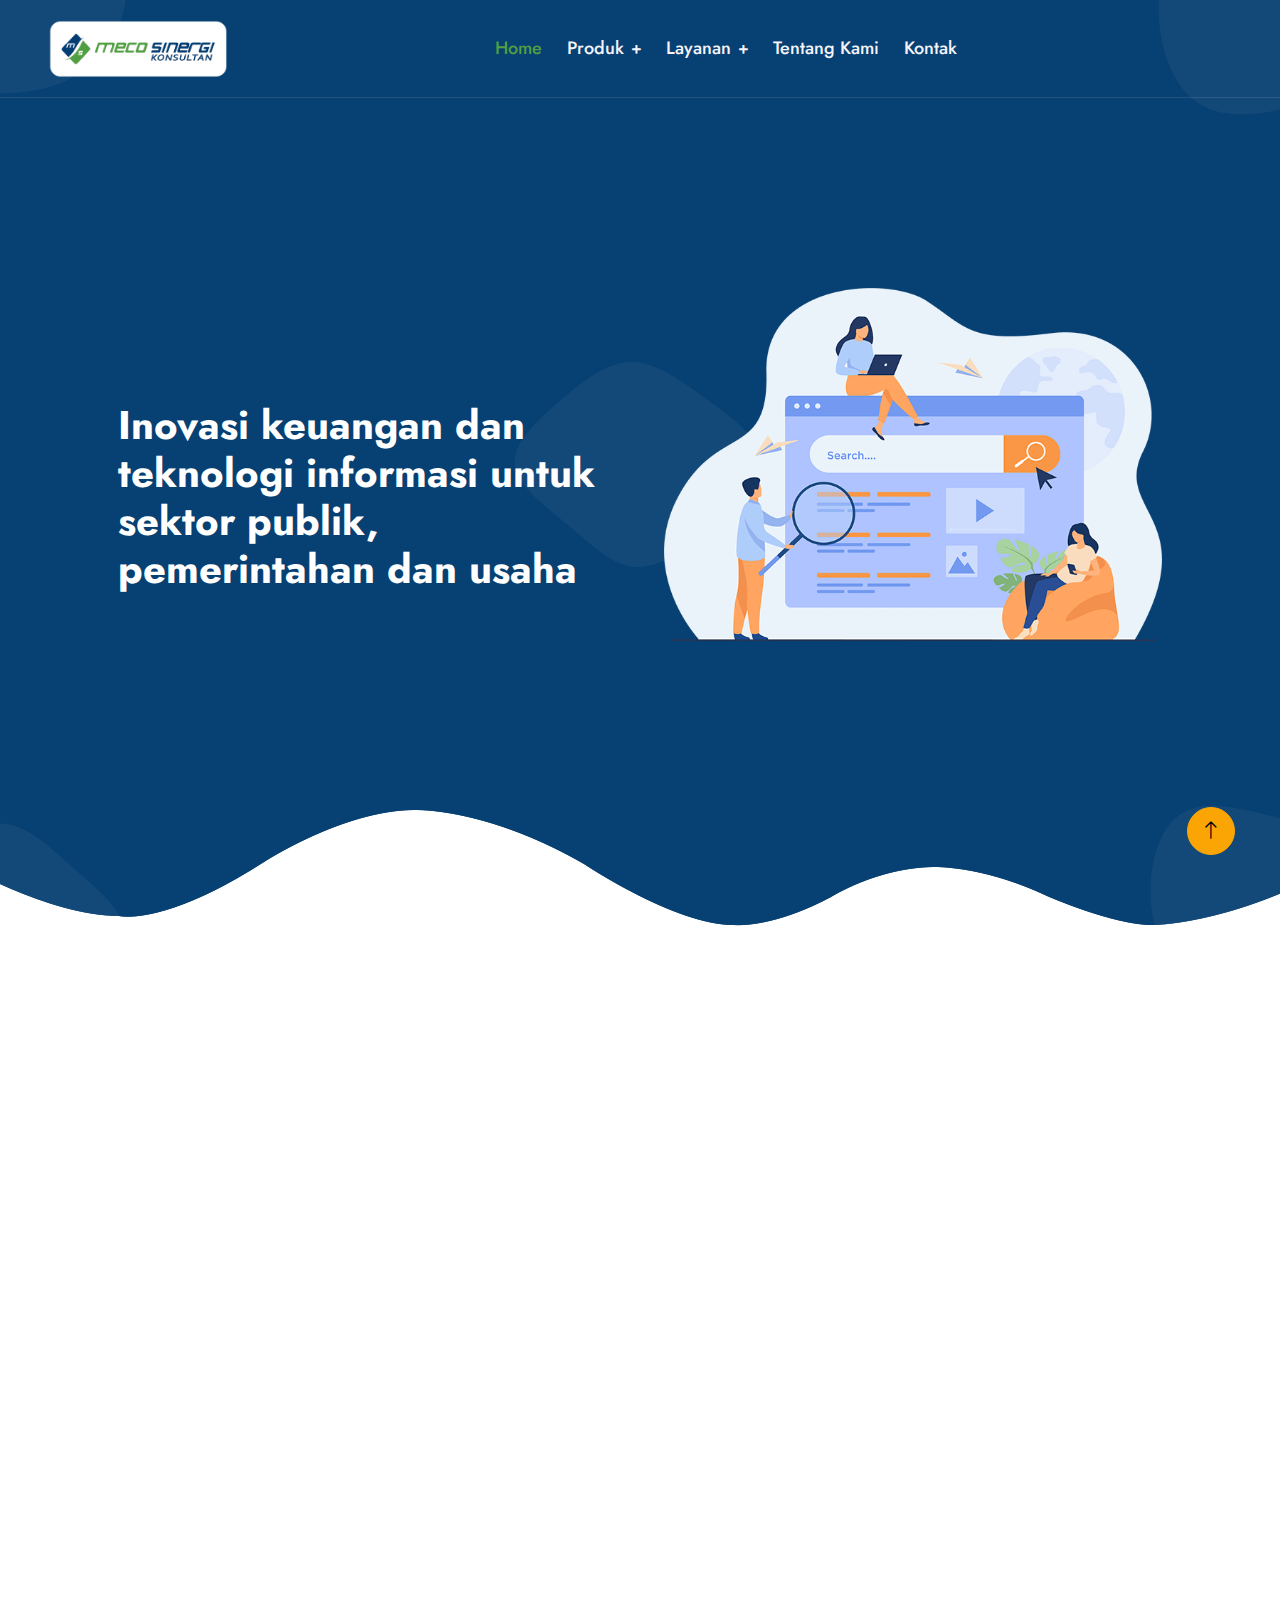
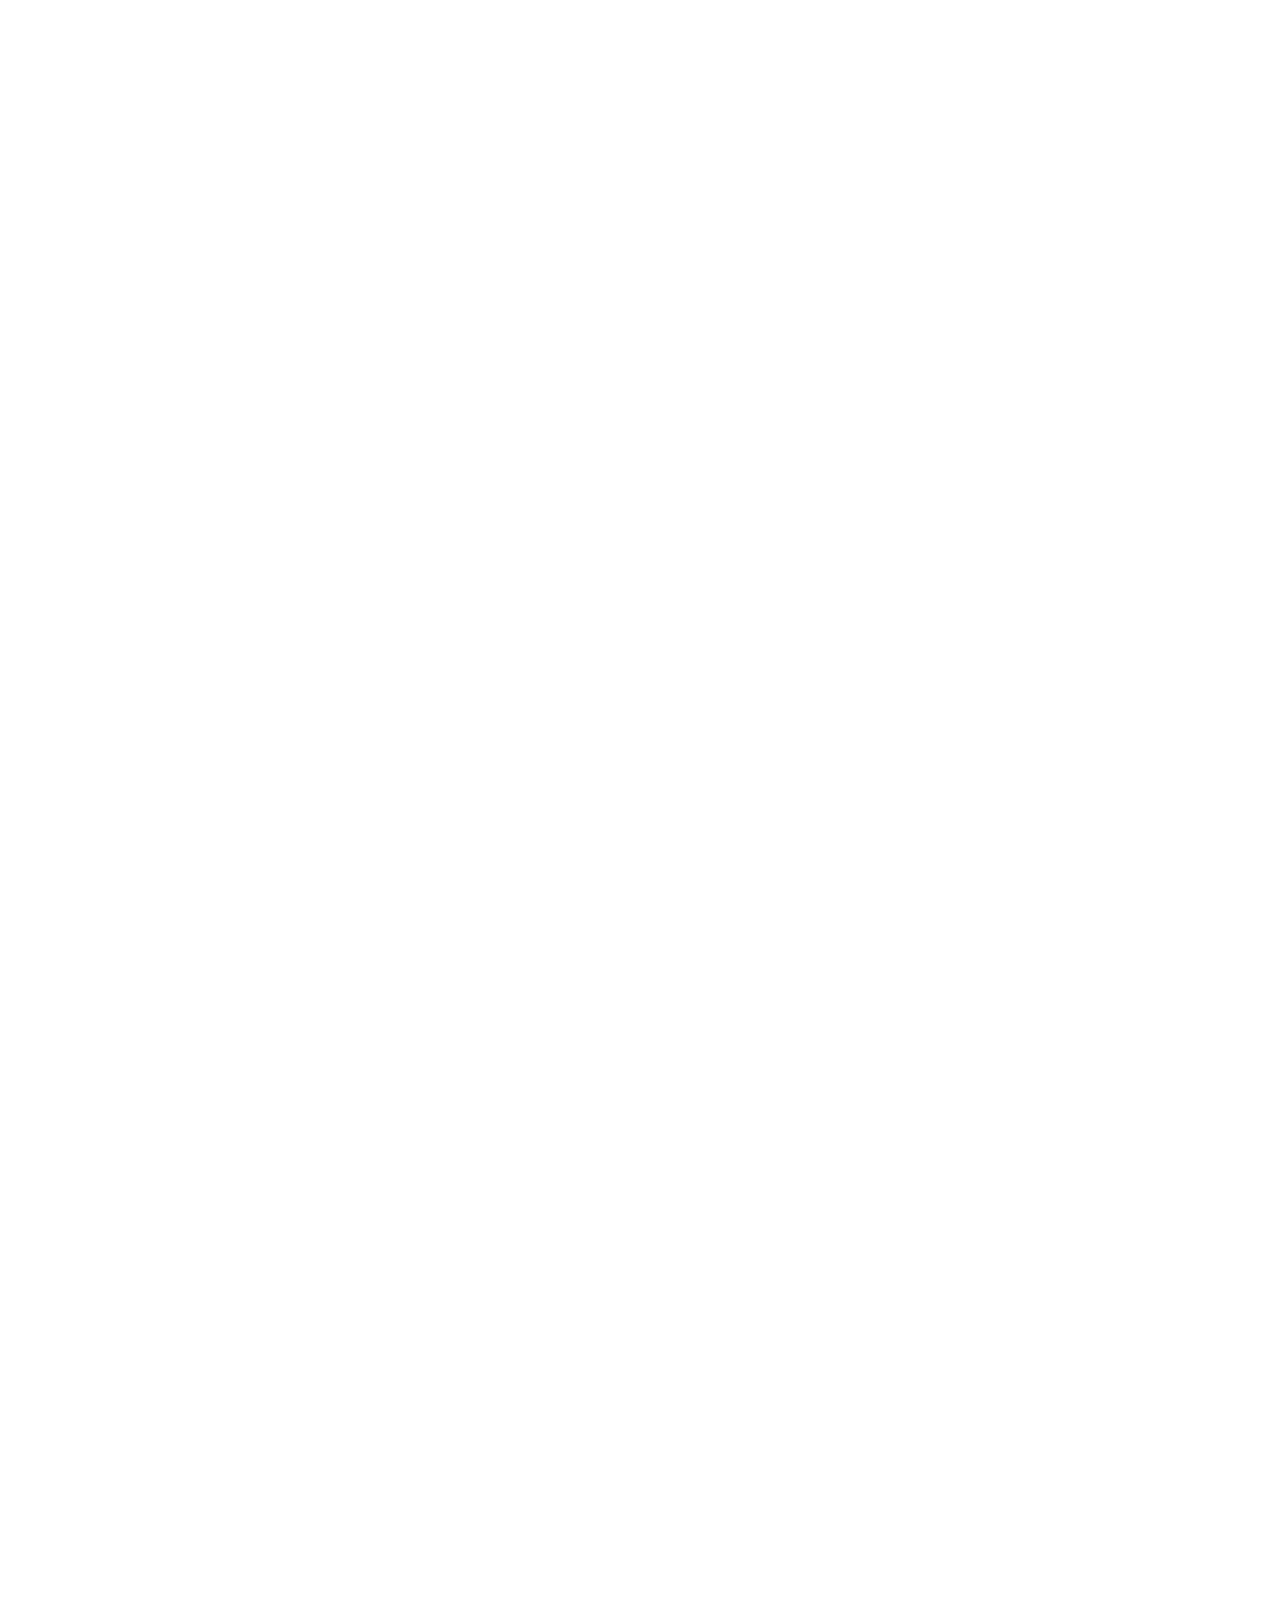
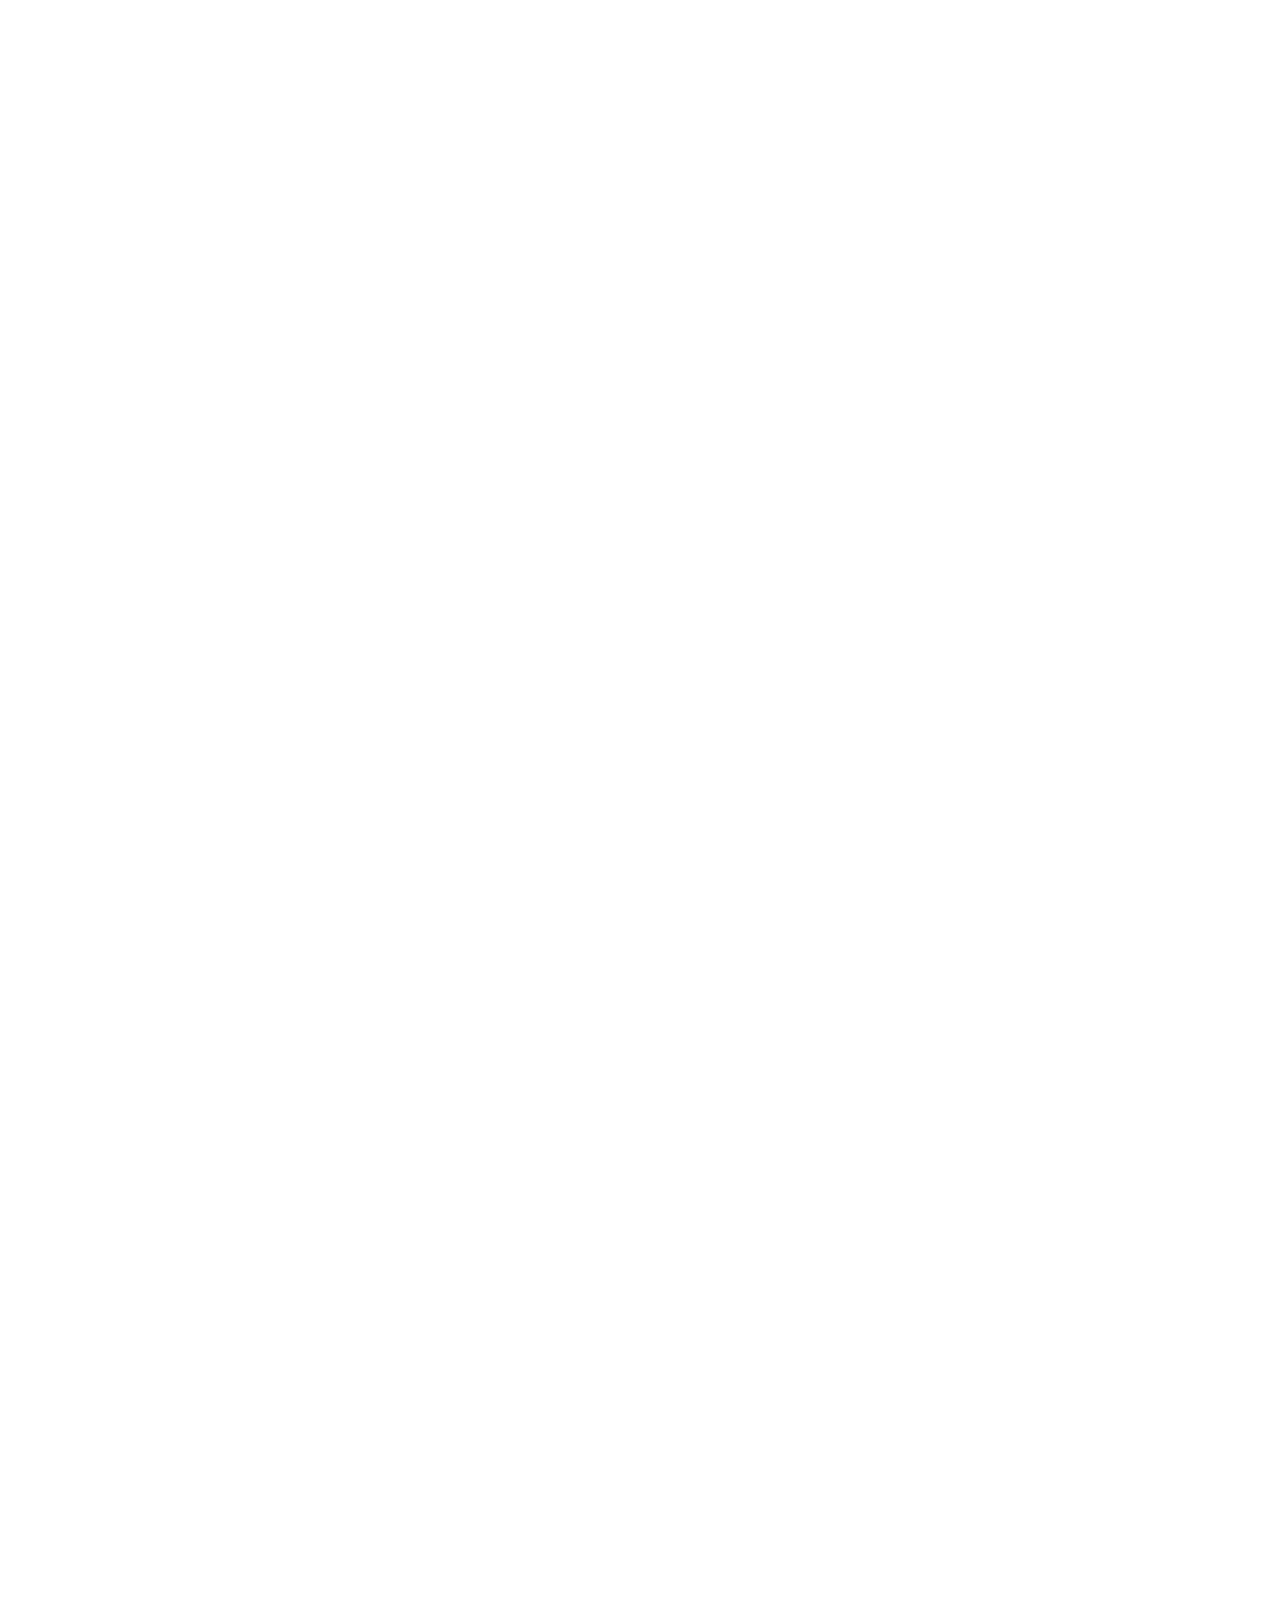
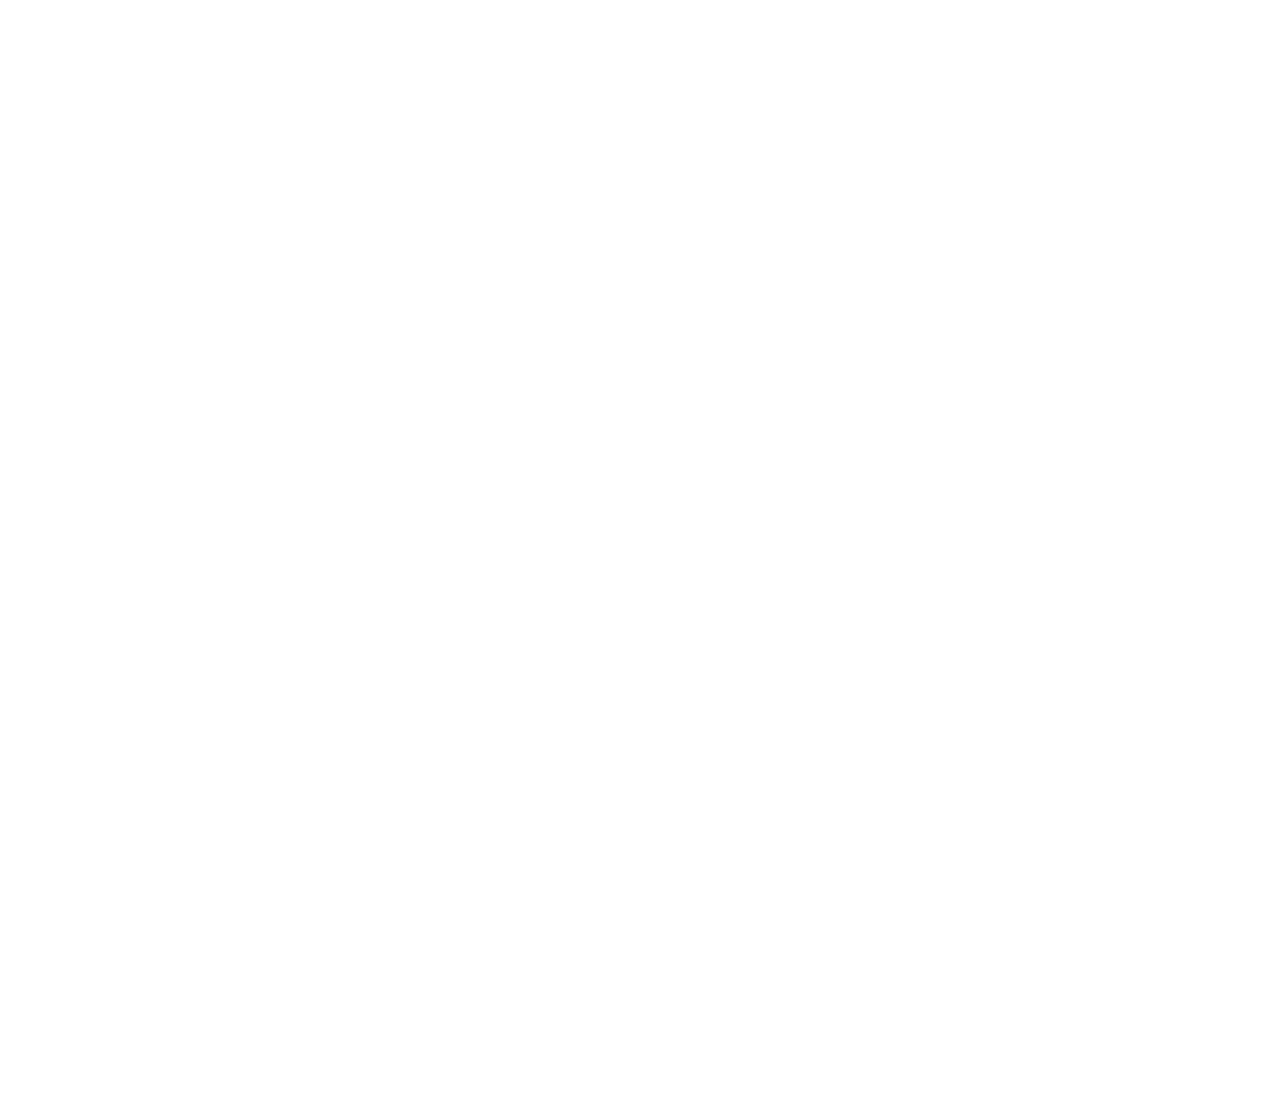
<file: index.html>
<!DOCTYPE html>
<html lang="en">

<head>
    <meta charset="utf-8">
    <title>Meco Sinergi Konsultan</title>
    <meta content="width=device-width, initial-scale=1.0" name="viewport">
    <meta content="" name="keywords">
    <meta content="" name="description">

    <!-- Favicon -->
    <link href="img/favicon.ico" rel="icon">

    <!-- Google Web Fonts -->
    <link rel="preconnect" href="https://fonts.googleapis.com">
    <link rel="preconnect" href="https://fonts.gstatic.com" crossorigin>
    <link href="https://fonts.googleapis.com/css2?family=Heebo:wght@400;500&family=Jost:wght@500;600;700&display=swap" rel="stylesheet"> 

    <!-- Icon Font Stylesheet -->
    <link href="https://cdnjs.cloudflare.com/ajax/libs/font-awesome/5.10.0/css/all.min.css" rel="stylesheet">
    <link href="https://cdn.jsdelivr.net/npm/bootstrap-icons@1.4.1/font/bootstrap-icons.css" rel="stylesheet">

    <!-- Libraries Stylesheet -->
    <link href="lib/animate/animate.min.css" rel="stylesheet">
    <link href="lib/owlcarousel/assets/owl.carousel.min.css" rel="stylesheet">
    <link href="lib/lightbox/css/lightbox.min.css" rel="stylesheet">

    <!-- Customized Bootstrap Stylesheet -->
    <link href="css/bootstrap.min.css" rel="stylesheet">

    <!-- Template Stylesheet -->
    <link href="css/style.css" rel="stylesheet">
</head>

<body>
    <div class="container-xxl bg-white p-0">
        <!-- Spinner Start -->
        <div id="spinner" class="show bg-white position-fixed translate-middle w-100 vh-100 top-50 start-50 d-flex align-items-center justify-content-center">
            <div class="spinner-grow text-primary" style="width: 3rem; height: 3rem;" role="status">
                <span class="sr-only">Loading...</span>
            </div>
        </div>
        <!-- Spinner End -->


        <!-- Navbar & Hero Start -->
        <div class="container-xxl position-relative p-0">
            <nav class="navbar navbar-expand-lg navbar-light px-4 px-lg-5 py-3 py-lg-0">
                <a href="" class="navbar-brand p-0">
                    <img src="img/logo-msk.png" alt="logo">
                </a>
                <button class="navbar-toggler" type="button" data-bs-toggle="collapse" data-bs-target="#navbarCollapse">
                    <span class="fa fa-bars"></span>
                </button>
                <div class="collapse navbar-collapse" id="navbarCollapse">
                    <div class="navbar-nav mx-auto py-0">
                        <a href="index.html" class="nav-item nav-link active">Home</a>
                        <div class="nav-item dropdown">
                            <a href="#" class="nav-link dropdown-toggle" data-bs-toggle="dropdown">Produk</a>
                            <div class="dropdown-menu m-0">
                                <a href="" class="dropdown-item">Sistem Informasi Pendapatan (SIP)</a>
                                <a href="" class="dropdown-item">Sistem Informasi Pengelolaan Keuangan Daerah (SIPKD)</a>
                                <a href="" class="dropdown-item">Sistem Informasi Aset (SIA)</a>
                                <a href="" class="dropdown-item">Sistem Informasi Rumah Sakit (SIRUMKIT)</a>
                                <a href="" class="dropdown-item">Sistem Informasi Arsip (SIARSIP)</a>
                            </div>
                        </div>
                        <div class="nav-item dropdown">
                            <a href="#" class="nav-link dropdown-toggle" data-bs-toggle="dropdown">Layanan</a>
                            <div class="dropdown-menu m-0">
                                <a href="" class="dropdown-item">Konsultasi dan Pendampingan</a>
                                <a href="" class="dropdown-item">Penyusunan Laporan</a>
                                <a href="" class="dropdown-item">Penyusunan Sistem dan Prosedur</a>
                                <a href="" class="dropdown-item">Pengembangan Aplikasi</a>
                                <a href="" class="dropdown-item">Penyusunan Regulasi</a>
                                <a href="" class="dropdown-item">Kajian dan Studi</a>
                                <a href="" class="dropdown-item">Pelatihan dan Workshop</a>
                                <a href="" class="dropdown-item">Product Support</a>
                            </div>
                        </div>
                        <a href="about.html" class="nav-item nav-link">Tentang Kami</a>
                        <a href="contact.html" class="nav-item nav-link">Kontak</a>
                    </div>
                </div>
            </nav>

            <div class="container-xxl bg-primary hero-header">
                <div class="container px-lg-5">
                    <div class="row g-5 align-items-end">
                        <div class="col-lg-6 text-center text-lg-start">
                            <h1 class="text-white mb-5 animated slideInDown">Inovasi keuangan dan teknologi informasi untuk sektor publik, pemerintahan dan usaha</h1>
                        </div>
                        <div class="col-lg-6 text-center text-lg-start">
                            <img class="img-fluid animated zoomIn" src="img/hero.png" alt="">
                        </div>
                    </div>
                </div>
            </div>
        </div>
        <!-- Navbar & Hero End -->

        <!-- About Start -->
        <div class="container-xxl py-5">
            <div class="container py-5 px-lg-5">
                <div class="row g-5 align-items-center">
                    <div class="col-lg-6 wow fadeInUp" data-wow-delay="0.1s">
                        <p class="section-title text-secondary">Tentang Kami<span></span></p>
                        <h1 class="mb-2">Meco Sinergi Konsultan</h1>
                        <p class="mb-4">Meco Sinergi Konsultan hadir untuk meningkatkan kualitas tata kelola keuangan sektor publik, pemerintah daerah dan swasta agar lebih efektif dan efisien.</p>
                        <a href="about.html" class="btn btn-primary py-sm-3 px-sm-5 rounded-pill mt-3">Baca Selengkapnya</a>
                    </div>
                    <div class="col-lg-6">
                        <img class="img-fluid wow zoomIn" data-wow-delay="0.5s" src="img/about.png">
                    </div>
                </div>
            </div>
        </div>
        <!-- About End -->


        <!-- Facts Start -->
        <div class="container-xxl bg-primary fact py-5 wow fadeInUp" data-wow-delay="0.1s">
            <div class="container py-5 px-lg-5">
                <div class="row g-4">
                    <div class="col-md-6 col-lg-3 text-center wow fadeIn" data-wow-delay="0.1s">
                        <i class="fa fa-certificate fa-3x text-secondary mb-3"></i>
                        <h1 class="text-white mb-2" data-toggle="counter-up">12</h1>
                        <p class="text-white mb-0">Pengalaman Tahun</p>
                    </div>
                    <div class="col-md-6 col-lg-3 text-center wow fadeIn" data-wow-delay="0.3s">
                        <i class="fa fa-users-cog fa-3x text-secondary mb-3"></i>
                        <h1 class="text-white mb-2" data-toggle="counter-up">20</h1>
                        <p class="text-white mb-0">Anggota Tim</p>
                    </div>
                    <div class="col-md-6 col-lg-3 text-center wow fadeIn" data-wow-delay="0.5s">
                        <i class="fa fa-users fa-3x text-secondary mb-3"></i>
                        <h1 class="text-white mb-2" data-toggle="counter-up">100</h1>
                        <p class="text-white mb-0">Klien Yang Puas</p>
                    </div>
                    <div class="col-md-6 col-lg-3 text-center wow fadeIn" data-wow-delay="0.7s">
                        <i class="fa fa-check fa-3x text-secondary mb-3"></i>
                        <h1 class="text-white mb-2" data-toggle="counter-up">100</h1>
                        <p class="text-white mb-0">Pekerjaan Yang Sudah Selesai</p>
                    </div>
                </div>
            </div>
        </div>
        <!-- Facts End -->


        <!-- Layanan Start -->
        <div class="container-xxl py-5">
            <div class="container py-5 px-lg-5">
                <div class="wow fadeInUp" data-wow-delay="0.1s">
                    <p class="section-title text-secondary justify-content-center"><span></span>Layanan Kami<span></span></p>
                    <h1 class="text-center mb-5">Solusi Apa Yang Kami Berikan</h1>
                </div>
                <div class="row g-4">
                    <div class="col-lg-4 col-md-6 wow fadeInUp" data-wow-delay="0.1s">
                        <div class="service-item d-flex flex-column text-center rounded">
                            <div class="service-icon flex-shrink-0">
                                <i class="fa fa-handshake fa-2x"></i>
                            </div>
                            <h5 class="mb-3">Konsultasi dan Pendampingan</h5>
                            <p class="m-0">Kegiatan konsultasi dan pendampingan oleh tenaga ahli dan senior konsultan.</p>
                            <a class="btn btn-square" href=""><i class="fa fa-arrow-right"></i></a>
                        </div>
                    </div>
                    <div class="col-lg-4 col-md-6 wow fadeInUp" data-wow-delay="0.3s">
                        <div class="service-item d-flex flex-column text-center rounded">
                            <div class="service-icon flex-shrink-0">
                                <i class="fa fa-file fa-2x"></i>
                            </div>
                            <h5 class="mb-3">Penyusunan Laporan</h5>
                            <p class="m-0">Solusi berupa jasa penyusunan Laporan keuangan dan laporan lain oleh ahlinya.</p>
                            <a class="btn btn-square" href=""><i class="fa fa-arrow-right"></i></a>
                        </div>
                    </div>
                    <div class="col-lg-4 col-md-6 wow fadeInUp" data-wow-delay="0.5s">
                        <div class="service-item d-flex flex-column text-center rounded">
                            <div class="service-icon flex-shrink-0">
                                <i class="fa fa-sitemap fa-2x"></i>
                            </div>
                            <h5 class="mb-3">Penyusunan Sistem dan Prosedur</h6>
                            <p class="m-0">Membantu merumuskan sistem dan prosedur secara manual/komputerisasi.</p>
                            <a class="btn btn-square" href=""><i class="fa fa-arrow-right"></i></a>
                        </div>
                    </div>
                    <div class="col-lg-4 col-md-6 wow fadeInUp" data-wow-delay="0.1s">
                        <div class="service-item d-flex flex-column text-center rounded">
                            <div class="service-icon flex-shrink-0">
                                <i class="fa fa-laptop-code fa-2x"></i>
                            </div>
                            <h5 class="mb-3">Pengembangan Aplikasi</h5>
                            <p class="m-0">Menyediakan Software/Aplikasi yang dikembangkan khusus sesuai kebutuhan.</p>
                            <a class="btn btn-square" href=""><i class="fa fa-arrow-right"></i></a>
                        </div>
                    </div>
                    <div class="col-lg-4 col-md-6 wow fadeInUp" data-wow-delay="0.3s">
                        <div class="service-item d-flex flex-column text-center rounded">
                            <div class="service-icon flex-shrink-0">
                                <i class="fa fa-gavel fa-2x"></i>
                            </div>
                            <h5 class="mb-3">Penyusunan Regulasi</h5>
                            <p class="m-0">Pendampingan dalam proses penyusunan regulasi sampai pengesahan.</p>
                            <a class="btn btn-square" href=""><i class="fa fa-arrow-right"></i></a>
                        </div>
                    </div>
                    <div class="col-lg-4 col-md-6 wow fadeInUp" data-wow-delay="0.5s">
                        <div class="service-item d-flex flex-column text-center rounded">
                            <div class="service-icon flex-shrink-0">
                                <i class="fa fa-book fa-2x"></i>
                            </div>
                            <h5 class="mb-3">Kajian dan Studi</h5>
                            <p class="mb-4">Mendapatkan informasi akurat dari data collection, analisis dan penelitian.</p>
                            <a class="btn btn-square" href=""><i class="fa fa-arrow-right"></i></a>
                        </div>
                    </div>
                    <div class="col-lg-4 col-md-6 wow fadeInUp" data-wow-delay="0.1s">
                        <div class="service-item d-flex flex-column text-center rounded">
                            <div class="service-icon flex-shrink-0">
                                <i class="fa fa-users fa-2x"></i>
                            </div>
                            <h5 class="mb-3">Pelatihan dan Workshop</h5>
                            <p class="mb-0">Pelatihan terkait perencanaan, penganggaran, pelaksanaan dan penatausahaan keuangan dan pelaporan.</p>
                            <a class="btn btn-square" href=""><i class="fa fa-arrow-right"></i></a>
                        </div>
                    </div>
                    <div class="col-lg-4 col-md-6 wow fadeInUp" data-wow-delay="0.3s">
                        <div class="service-item d-flex flex-column text-center rounded">
                            <div class="service-icon flex-shrink-0">
                                <i class="fa fa-database fa-2x"></i>
                            </div>
                            <h5 class="mb-3">Product Support</h5>
                            <p class="mb-4">Pengadaan peralatan pendukung terkait penggunaan teknologi informasi dan komunikasi.</p>
                            <a class="btn btn-square" href=""><i class="fa fa-arrow-right"></i></a>
                        </div>
                    </div>
                </div>
            </div>
        </div>
        <!-- Layanan End -->

        <!-- Video Start -->
        <div class="container-xxl bg-primary newsletter py-5 wow fadeInUp" data-wow-delay="0.1s">
            <div class="container py-5 px-lg-5">
                <div class="row justify-content-center">
                    <div class="col-lg-7 text-center">
                        <p class="section-title text-white justify-content-center"><span></span>Video<span></span></p>
                        <h1 class="text-center text-secondary mb-4">Coming Soon</h1>
                    </div>
                </div>
            </div>
        </div>
        <!-- Video End -->


        <!-- Kesaksian Start -->
        <div class="container-xxl py-5 wow fadeInUp" data-wow-delay="0.1s">
            <div class="container py-5 px-lg-5">
                <p class="section-title text-secondary justify-content-center"><span></span>Kesaksian<span></span></p>
                <h1 class="text-center mb-5">Apa Kata Klien Kami!</h1>
                <h2 class="text-center text-secondary mb-5">Coming Soon</h1>
                <!-- <div class="owl-carousel testimonial-carousel">
                    <div class="testimonial-item bg-light rounded my-4">
                        <p class="fs-5"><i class="fa fa-quote-left fa-4x text-primary mt-n4 me-3"></i>Diam dolor diam ipsum sit. Aliqu diam amet diam et eos. Clita erat ipsum et lorem et sit sed stet lorem sit clita duo justo.</p>
                        <div class="d-flex align-items-center">
                            <img class="img-fluid flex-shrink-0 rounded-circle" src="img/testimonial-1.jpg" style="width: 65px; height: 65px;">
                            <div class="ps-4">
                                <h5 class="mb-1">Nama Klien</h5>
                                <span>Profession</span>
                            </div>
                        </div>
                    </div>
                    <div class="testimonial-item bg-light rounded my-4">
                        <p class="fs-5"><i class="fa fa-quote-left fa-4x text-primary mt-n4 me-3"></i>Diam dolor diam ipsum sit. Aliqu diam amet diam et eos. Clita erat ipsum et lorem et sit sed stet lorem sit clita duo justo.</p>
                        <div class="d-flex align-items-center">
                            <img class="img-fluid flex-shrink-0 rounded-circle" src="img/testimonial-2.jpg" style="width: 65px; height: 65px;">
                            <div class="ps-4">
                                <h5 class="mb-1">Nama Klien</h5>
                                <span>Profession</span>
                            </div>
                        </div>
                    </div>
                    <div class="testimonial-item bg-light rounded my-4">
                        <p class="fs-5"><i class="fa fa-quote-left fa-4x text-primary mt-n4 me-3"></i>Diam dolor diam ipsum sit. Aliqu diam amet diam et eos. Clita erat ipsum et lorem et sit sed stet lorem sit clita duo justo.</p>
                        <div class="d-flex align-items-center">
                            <img class="img-fluid flex-shrink-0 rounded-circle" src="img/testimonial-3.jpg" style="width: 65px; height: 65px;">
                            <div class="ps-4">
                                <h5 class="mb-1">Nama Klien</h5>
                                <span>Profession</span>
                            </div>
                        </div>
                    </div>
                </div> -->
            </div>
        </div>
        <!-- Kesaksian End -->

        <!-- Tim Start -->
        <div class="container-xxl py-5">
            <div class="container py-5 px-lg-5">
                <div class="wow fadeInUp" data-wow-delay="0.1s">
                    <p class="section-title text-secondary justify-content-center"><span></span>Tim Kami<span></span></p>
                    <h1 class="text-center mb-5">Anggota Tim Kami</h1>
                </div>
                <div class="row g-4">
                    <div class="col-lg-4 col-md-6 wow fadeInUp" data-wow-delay="0.1s">
                        <div class="team-item bg-light rounded">
                            <div class="text-center border-bottom p-4">
                                <img class="img-fluid rounded-circle mb-4" src="img/Pak Esmid.JPEG" alt="">
                                <h5>Febriadi Esmid</h5>
                                <span>CEO & Founder</span>
                            </div>
                            <div class="d-flex justify-content-center p-4">
                                <a class="btn btn-square mx-1" href="https://www.facebook.com/febriadi.esmid/" target="_blank"><i class="fab fa-facebook-f"></i></a>
                                <a class="btn btn-square mx-1" href="https://www.instagram.com/febriadi.esmid/" target="_blank"><i class="fab fa-instagram"></i></a>
                                <a class="btn btn-square mx-1" href="https://www.linkedin.com/in/febriadi-esmid-4113502b6/" target="_blank"><i class="fab fa-linkedin-in"></i></a>
                            </div>
                        </div>
                    </div>
                    <div class="col-lg-4 col-md-6 wow fadeInUp" data-wow-delay="0.3s">
                        <div class="team-item bg-light rounded">
                            <div class="text-center border-bottom p-4">
                                <img class="img-fluid rounded-circle mb-4" src="img/Bang Irman.JPEG" alt="">
                                <h5>Irman Arun</h5>
                                <span>Accounting Supervisor</span>
                            </div>
                            <div class="d-flex justify-content-center p-4">
                                <a class="btn btn-square mx-1" href="https://www.facebook.com/irman.arun/" target="_blank"><i class="fab fa-facebook-f"></i></a>
                                <a class="btn btn-square mx-1" href=""><i class="fab fa-instagram"></i></a>
                                <a class="btn btn-square mx-1" href="https://www.linkedin.com/in/irman-arun-0966932b5/" target="_blank"><i class="fab fa-linkedin-in"></i></a>
                            </div>
                        </div>
                    </div>
                    <div class="col-lg-4 col-md-6 wow fadeInUp" data-wow-delay="0.5s">
                        <div class="team-item bg-light rounded">
                            <div class="text-center border-bottom p-4">
                                <img class="img-fluid rounded-circle mb-4" src="img/Mas Anton.JPEG" alt="">
                                <h5>Muhammad Antonius</h5>
                                <span>Information Techonlogy Supervisor</span>
                            </div>
                            <div class="d-flex justify-content-center p-4">
                                <a class="btn btn-square mx-1" href=""><i class="fab fa-facebook-f"></i></a>
                                <a class="btn btn-square mx-1" href=""><i class="fab fa-instagram"></i></a>
                                <a class="btn btn-square mx-1" href="https://www.linkedin.com/in/muhammad-antonius-9618a52b5/" target="_blank"><i class="fab fa-linkedin-in"></i></a>
                            </div>
                        </div>
                    </div>
                </div>
            </div>
        </div>
        <!-- Tim End -->
        

        <!-- Footer Start -->
        <div class="container-fluid bg-primary text-light footer wow fadeIn" data-wow-delay="0.1s">
            <div class="container py-5 px-lg-5">
                <div class="row g-5">
                    <div class="col-md-6 col-lg-6">
                        <p class="section-title text-white h5 mb-4">Alamat<span></span></p>
                        <p><i class="fa fa-map-marker-alt me-3"></i>Griya Cilegon Blok K1 No. 7 Serang, Banten</p>
                        <p><i class="fa fa-phone-alt me-3"></i>0811482114</p>
                        <p><i class="fa fa-envelope me-3"></i>info@mecosinergikonsultan.com</p>
                        <div class="d-flex pt-2">
                            <a class="btn btn-outline-light btn-social" href="https://www.facebook.com/mecosinergikonsultan" target="_blank"><i class="fab fa-facebook-f"></i></a>
                            <a class="btn btn-outline-light btn-social" href="https://www.instagram.com/mecosinergikonsultan" target="_blank"><i class="fab fa-instagram"></i></a>
                            <a class="btn btn-outline-light btn-social" href="https://www.linkedin.com/company/mecosinergikonsultan" target="_blank"><i class="fab fa-linkedin-in"></i></a>
                            <a class="btn btn-outline-light btn-social" href="https://www.youtube.com/@mecosinergikonsultan" target="_blank"><i class="fab fa-youtube"></i></a>
                        </div>
                    </div>
                    <div class="col-md-6 col-lg-4">
                        <p class="section-title text-white h5 mb-4">Galeri<span></span></p>
                        <div class="row g-2">
                            <div class="col-4">
                                <img class="img-fluid" src="img/portfolio-1.jpg" alt="Image">
                            </div>
                            <div class="col-4">
                                <img class="img-fluid" src="img/portfolio-2.jpg" alt="Image">
                            </div>
                            <div class="col-4">
                                <img class="img-fluid" src="img/portfolio-3.jpg" alt="Image">
                            </div>
                            <div class="col-4">
                                <img class="img-fluid" src="img/portfolio-4.jpg" alt="Image">
                            </div>
                            <div class="col-4">
                                <img class="img-fluid" src="img/portfolio-5.jpg" alt="Image">
                            </div>
                            <div class="col-4">
                                <img class="img-fluid" src="img/portfolio-6.jpg" alt="Image">
                            </div>
                        </div>
                    </div>
                </div>
            </div>
            <div class="container px-lg-5">
                <div class="copyright">
                    <div class="row">
                        <div class="col-md-6 text-center text-md-start mb-3 mb-md-0">
                            Copyright &copy; Meco Sinergi Konsultan 2024
                        </div>
                    </div>
                </div>
            </div>
        </div>
        <!-- Footer End -->

        
        <!-- Back to Top -->
        <a href="#" class="btn btn-lg btn-secondary btn-lg-square back-to-top"><i class="bi bi-arrow-up"></i></a>
    </div>

    <!-- JavaScript Libraries -->
    <script src="https://code.jquery.com/jquery-3.4.1.min.js"></script>
    <script src="https://cdn.jsdelivr.net/npm/bootstrap@5.0.0/dist/js/bootstrap.bundle.min.js"></script>
    <script src="lib/wow/wow.min.js"></script>
    <script src="lib/easing/easing.min.js"></script>
    <script src="lib/waypoints/waypoints.min.js"></script>
    <script src="lib/counterup/counterup.min.js"></script>
    <script src="lib/owlcarousel/owl.carousel.min.js"></script>
    <script src="lib/isotope/isotope.pkgd.min.js"></script>
    <script src="lib/lightbox/js/lightbox.min.js"></script>

    <!-- Template Javascript -->
    <script src="js/main.js"></script>
</body>

</html>
</file>
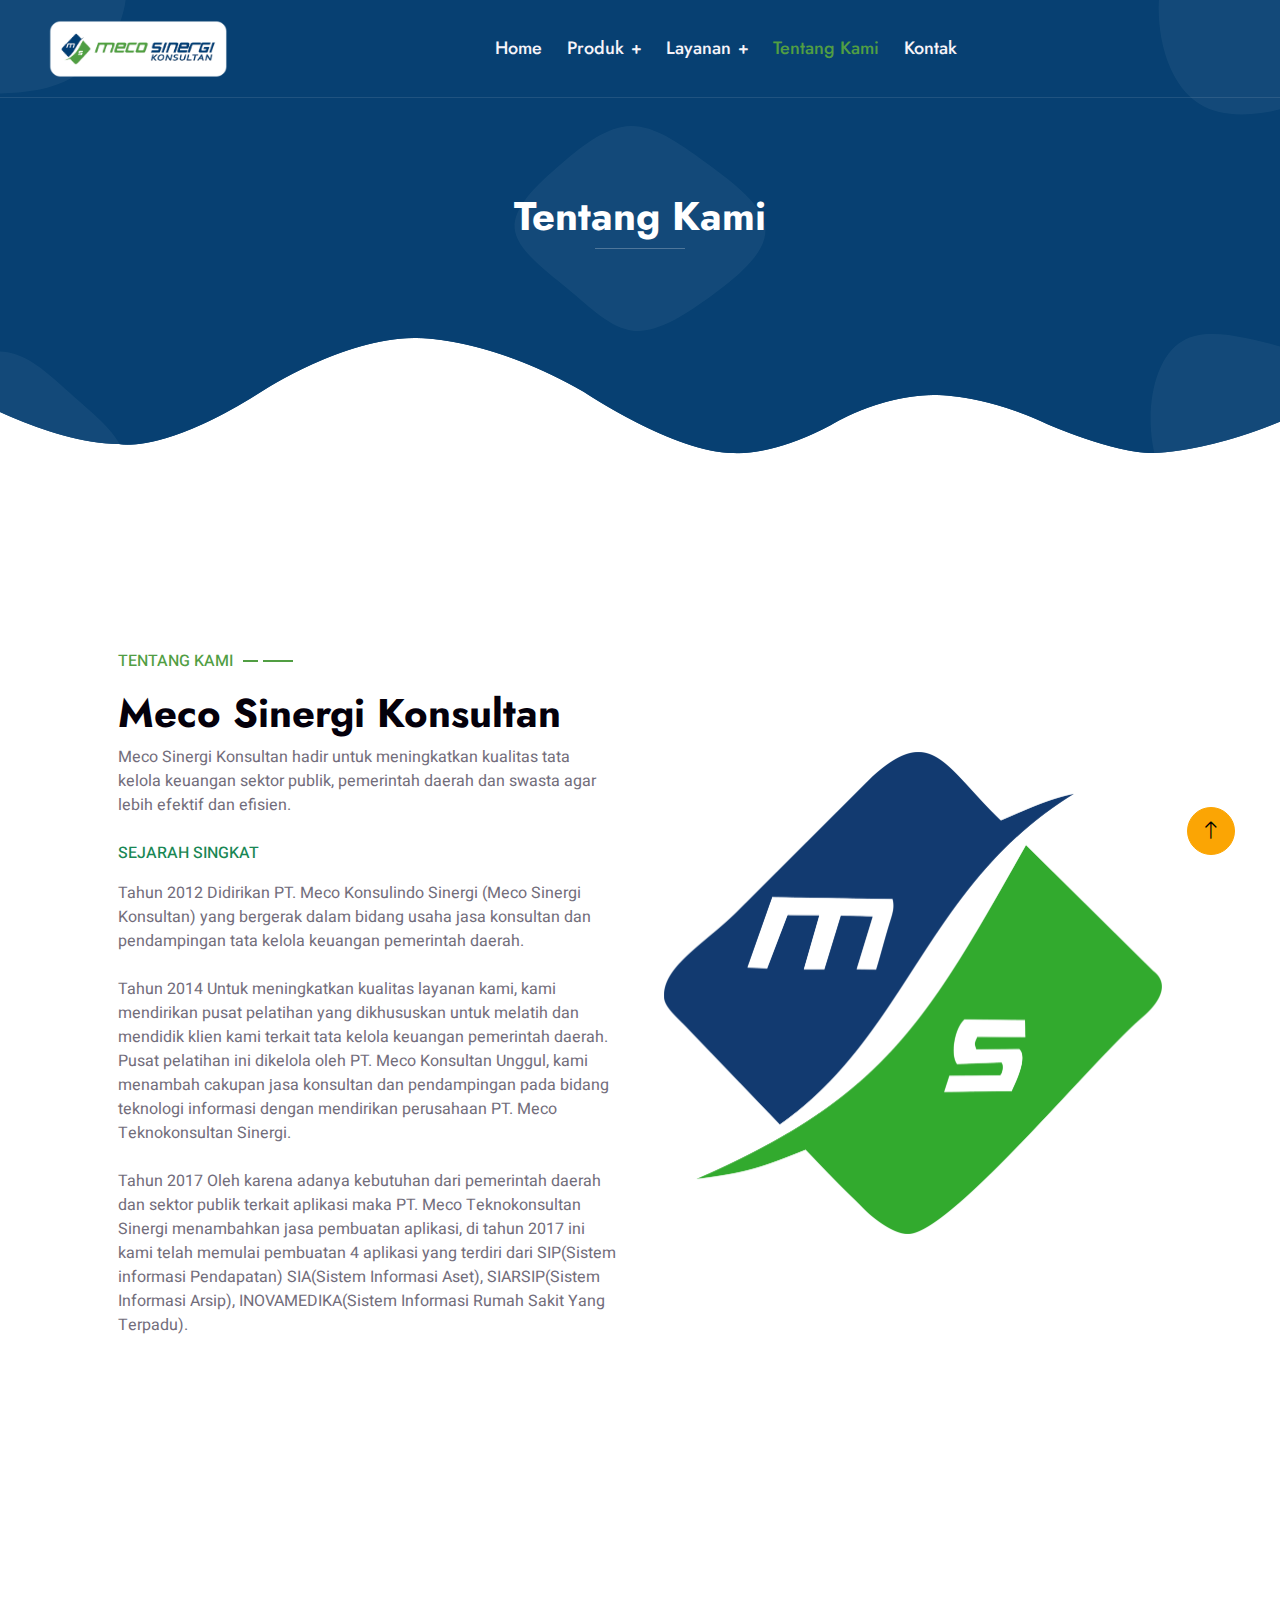
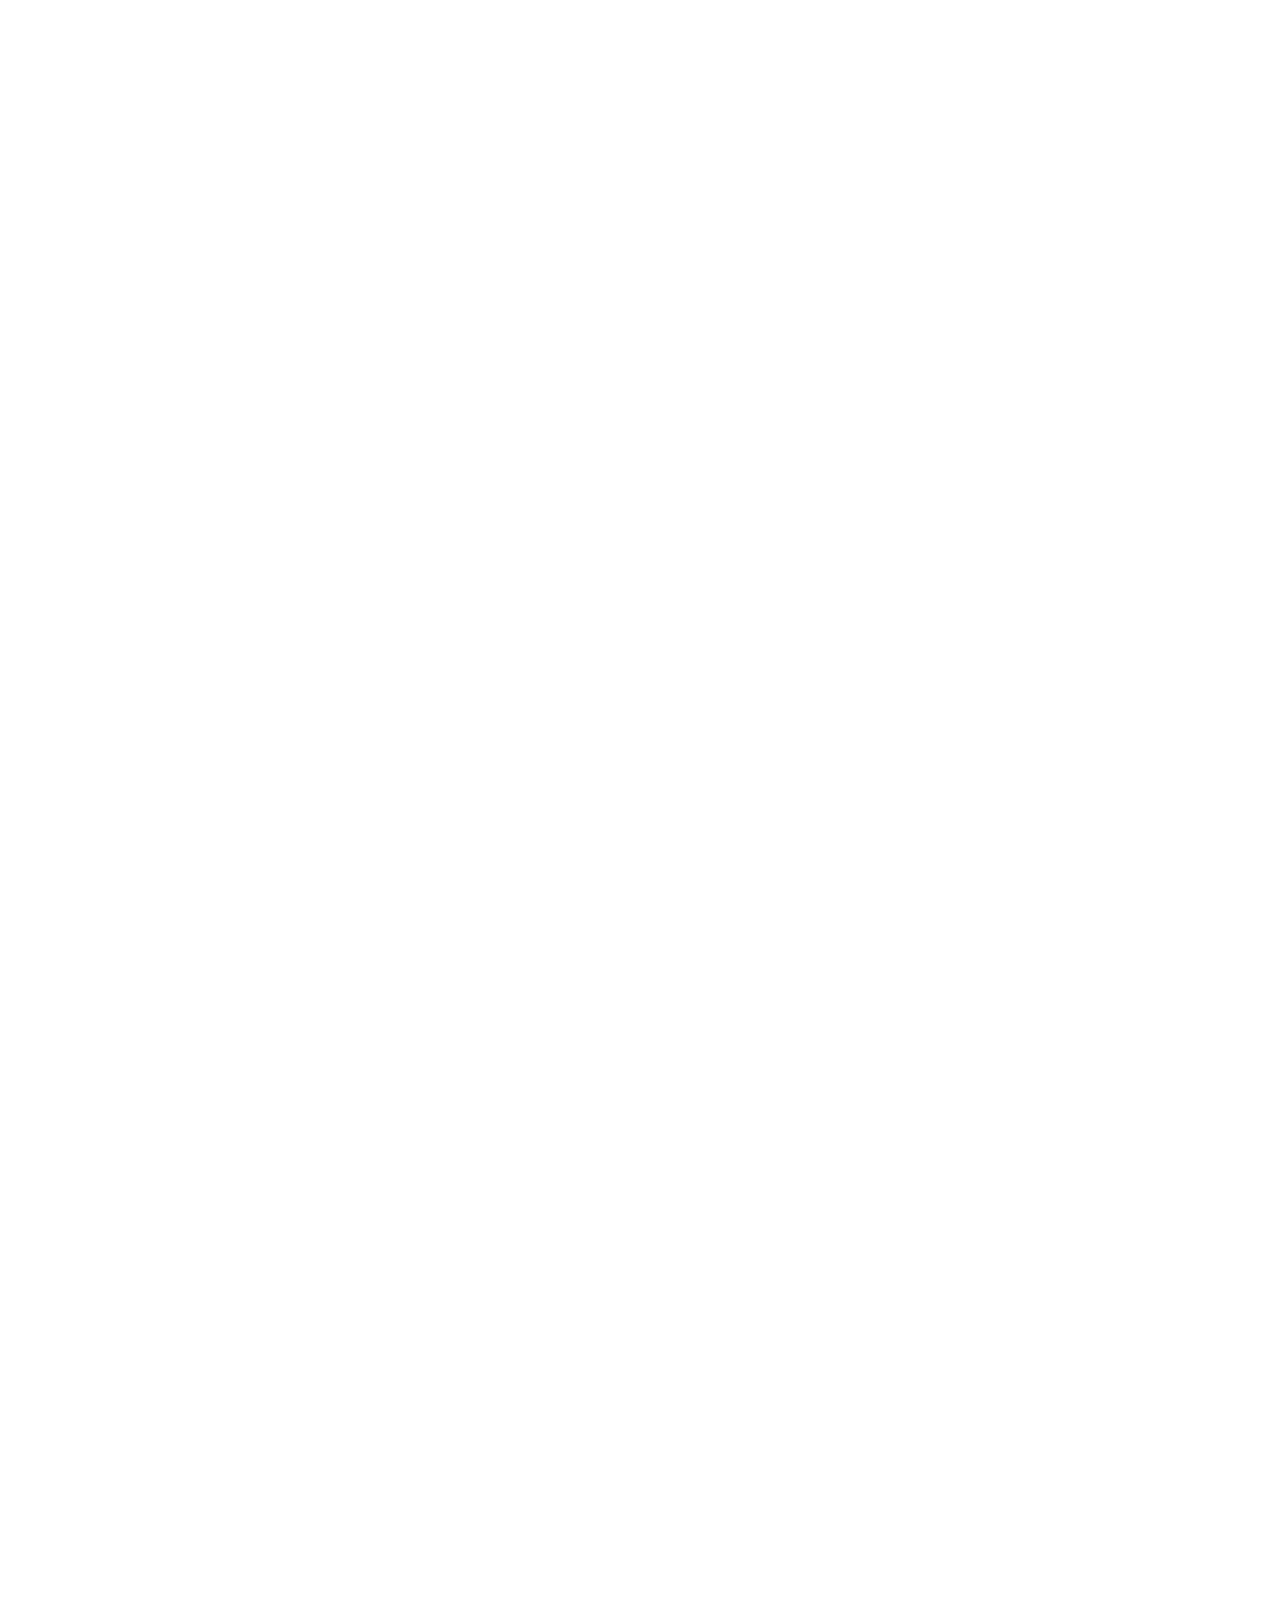
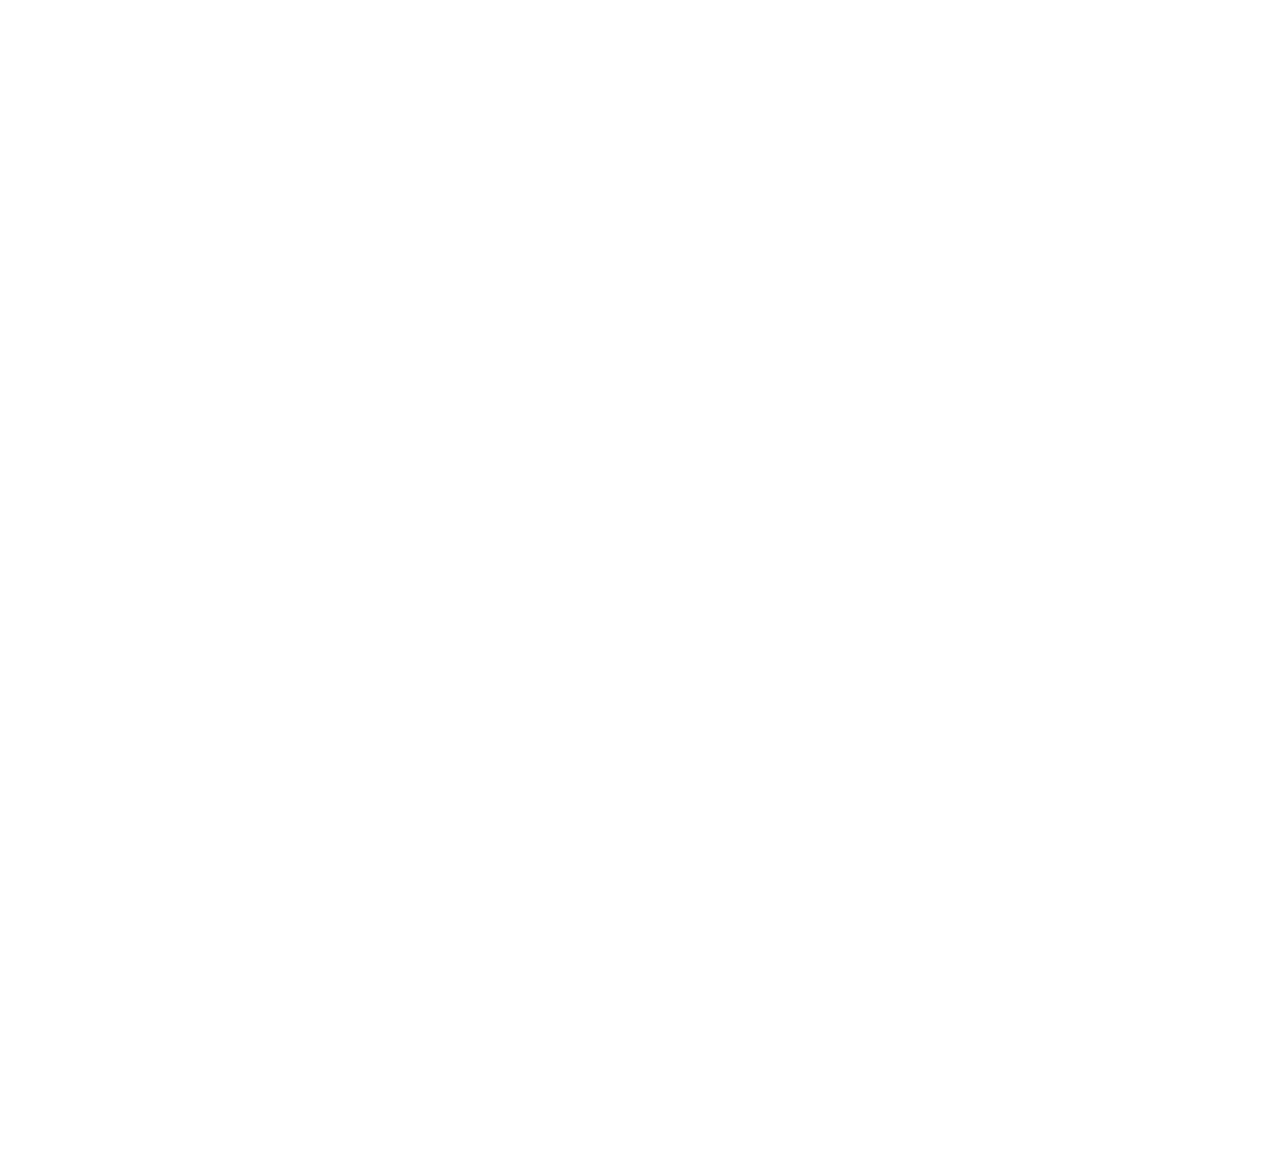
<file: about.html>
<!DOCTYPE html>
<html lang="en">

<head>
    <meta charset="utf-8">
    <title>Meco Sinergi Konsultan</title>
    <meta content="width=device-width, initial-scale=1.0" name="viewport">
    <meta content="" name="keywords">
    <meta content="" name="description">

    <!-- Favicon -->
    <link href="img/favicon.ico" rel="icon">

    <!-- Google Web Fonts -->
    <link rel="preconnect" href="https://fonts.googleapis.com">
    <link rel="preconnect" href="https://fonts.gstatic.com" crossorigin>
    <link href="https://fonts.googleapis.com/css2?family=Heebo:wght@400;500&family=Jost:wght@500;600;700&display=swap" rel="stylesheet"> 

    <!-- Icon Font Stylesheet -->
    <link href="https://cdnjs.cloudflare.com/ajax/libs/font-awesome/5.10.0/css/all.min.css" rel="stylesheet">
    <link href="https://cdn.jsdelivr.net/npm/bootstrap-icons@1.4.1/font/bootstrap-icons.css" rel="stylesheet">

    <!-- Libraries Stylesheet -->
    <link href="lib/animate/animate.min.css" rel="stylesheet">
    <link href="lib/owlcarousel/assets/owl.carousel.min.css" rel="stylesheet">
    <link href="lib/lightbox/css/lightbox.min.css" rel="stylesheet">

    <!-- Customized Bootstrap Stylesheet -->
    <link href="css/bootstrap.min.css" rel="stylesheet">

    <!-- Template Stylesheet -->
    <link href="css/style.css" rel="stylesheet">
</head>

<body>
    <div class="container-xxl bg-white p-0">
        <!-- Spinner Start -->
        <div id="spinner" class="show bg-white position-fixed translate-middle w-100 vh-100 top-50 start-50 d-flex align-items-center justify-content-center">
            <div class="spinner-grow text-primary" style="width: 3rem; height: 3rem;" role="status">
                <span class="sr-only">Loading...</span>
            </div>
        </div>
        <!-- Spinner End -->


        <!-- Navbar & Hero Start -->
        <div class="container-xxl position-relative p-0">
            <nav class="navbar navbar-expand-lg navbar-light px-4 px-lg-5 py-3 py-lg-0">
                <a href="" class="navbar-brand p-0">
                    <img src="img/logo-msk.png" alt="logo">
                </a>
                <button class="navbar-toggler" type="button" data-bs-toggle="collapse" data-bs-target="#navbarCollapse">
                    <span class="fa fa-bars"></span>
                </button>
                <div class="collapse navbar-collapse" id="navbarCollapse">
                    <div class="navbar-nav mx-auto py-0">
                        <a href="index.html" class="nav-item nav-link">Home</a>
                        <div class="nav-item dropdown">
                            <a href="#" class="nav-link dropdown-toggle" data-bs-toggle="dropdown">Produk</a>
                            <div class="dropdown-menu m-0">
                                <a href="" class="dropdown-item">Sistem Informasi Pendapatan (SIP)</a>
                                <a href="" class="dropdown-item">Sistem Informasi Pengelolaan Keuangan Daerah (SIPKD)</a>
                                <a href="" class="dropdown-item">Sistem Informasi Aset (SIA)</a>
                                <a href="" class="dropdown-item">Sistem Informasi Rumah Sakit (SIRUMKIT)</a>
                                <a href="" class="dropdown-item">Sistem Informasi Arsip (SIARSIP)</a>
                            </div>
                        </div>
                        <div class="nav-item dropdown">
                            <a href="#" class="nav-link dropdown-toggle" data-bs-toggle="dropdown">Layanan</a>
                            <div class="dropdown-menu m-0">
                                <a href="" class="dropdown-item">Konsultasi dan Pendampingan</a>
                                <a href="" class="dropdown-item">Penyusunan Laporan</a>
                                <a href="" class="dropdown-item">Penyusunan Sistem dan Prosedur</a>
                                <a href="" class="dropdown-item">Pengembangan Aplikasi</a>
                                <a href="" class="dropdown-item">Penyusunan Regulasi</a>
                                <a href="" class="dropdown-item">Kajian dan Studi</a>
                                <a href="" class="dropdown-item">Pelatihan dan Workshop</a>
                                <a href="" class="dropdown-item">Product Support</a>
                            </div>
                        </div>
                        <a href="about.html" class="nav-item nav-link active">Tentang Kami</a>
                        <a href="contact.html" class="nav-item nav-link">Kontak</a>
                    </div>
                </div>
            </nav>
            <div class="container-xxl py-5 bg-primary hero-header">
                <div class="container my-5 py-5 px-lg-5">
                    <div class="row g-5 py-5">
                        <div class="col-12 text-center">
                            <h1 class="text-white animated slideInDown">Tentang Kami</h1>
                            <hr class="bg-white mx-auto mt-0" style="width: 90px;">
                        </div>
                    </div>
                </div>
            </div>
        </div>
        <!-- Navbar & Hero End -->

        <!-- Tentang Kami Start -->
        <div class="container-xxl py-5">
            <div class="container py-5 px-lg-5">
                <div class="row g-5 align-items-center">
                    <div class="col-lg-6 wow fadeInUp" data-wow-delay="0.1s">
                        <p class="section-title text-secondary">Tentang Kami<span></span></p>
                        <h1 class="mb-2">Meco Sinergi Konsultan</h1>
                        <p class="mb-4">Meco Sinergi Konsultan hadir untuk meningkatkan kualitas tata kelola keuangan sektor publik, pemerintah daerah dan swasta agar lebih efektif dan efisien.</p>

                        <p class="section-title text-success" data-wow-delay="0.5">Sejarah Singkat</p>

                        <p class="mb-4">Tahun 2012 Didirikan PT. Meco Konsulindo Sinergi (Meco Sinergi Konsultan) yang bergerak dalam bidang usaha jasa konsultan dan pendampingan tata kelola keuangan pemerintah daerah.</p>

                        <p class="mb-4">Tahun 2014 Untuk meningkatkan kualitas layanan kami, kami mendirikan pusat pelatihan yang dikhususkan untuk melatih dan mendidik klien kami terkait tata kelola keuangan pemerintah daerah. Pusat pelatihan ini dikelola oleh PT. Meco Konsultan Unggul, kami menambah cakupan jasa konsultan dan pendampingan pada bidang teknologi informasi dengan mendirikan perusahaan PT. Meco Teknokonsultan Sinergi.</p>

                        <p class="mb-0">Tahun 2017 Oleh karena adanya kebutuhan dari pemerintah daerah dan sektor publik terkait aplikasi maka PT. Meco Teknokonsultan Sinergi menambahkan jasa pembuatan aplikasi, di tahun 2017 ini kami telah memulai pembuatan 4 aplikasi yang terdiri dari SIP(Sistem informasi Pendapatan) SIA(Sistem Informasi Aset), SIARSIP(Sistem Informasi Arsip), INOVAMEDIKA(Sistem Informasi Rumah Sakit Yang Terpadu).</p>
                    </div>
                    <div class="col-lg-6">
                        <img class="img-fluid wow zoomIn" data-wow-delay="0.5s" src="img/about.png">
                    </div>
                </div>
            </div>
        </div>
        <!-- Tentang Kami End -->


        <!-- Facts Start -->
        <div class="container-xxl bg-primary fact py-5 wow fadeInUp" data-wow-delay="0.1s">
            <div class="container py-5 px-lg-5">
                <div class="row g-4">
                    <div class="col-md-6 col-lg-3 text-center wow fadeIn" data-wow-delay="0.1s">
                        <i class="fa fa-certificate fa-3x text-secondary mb-3"></i>
                        <h1 class="text-white mb-2" data-toggle="counter-up">12</h1>
                        <p class="text-white mb-0">Pengalaman Tahun</p>
                    </div>
                    <div class="col-md-6 col-lg-3 text-center wow fadeIn" data-wow-delay="0.3s">
                        <i class="fa fa-users-cog fa-3x text-secondary mb-3"></i>
                        <h1 class="text-white mb-2" data-toggle="counter-up">20</h1>
                        <p class="text-white mb-0">Anggota Tim</p>
                    </div>
                    <div class="col-md-6 col-lg-3 text-center wow fadeIn" data-wow-delay="0.5s">
                        <i class="fa fa-users fa-3x text-secondary mb-3"></i>
                        <h1 class="text-white mb-2" data-toggle="counter-up">100</h1>
                        <p class="text-white mb-0">Klien</p>
                    </div>
                    <div class="col-md-6 col-lg-3 text-center wow fadeIn" data-wow-delay="0.7s">
                        <i class="fa fa-check fa-3x text-secondary mb-3"></i>
                        <h1 class="text-white mb-2" data-toggle="counter-up">100</h1>
                        <p class="text-white mb-0">Pekerjaan Yang Sudah Selesai</p>
                    </div>
                </div>
            </div>
        </div>
        <!-- Facts End -->
        

        <!-- Tim Start -->
        <div class="container-xxl py-5">
            <div class="container py-5 px-lg-5">
                <div class="wow fadeInUp" data-wow-delay="0.1s">
                    <p class="section-title text-secondary justify-content-center"><span></span>Tim Kami<span></span></p>
                    <h1 class="text-center mb-5">Anggota Tim Kami</h1>
                </div>
                <div class="row g-4">
                    <div class="col-lg-4 col-md-6 wow fadeInUp" data-wow-delay="0.1s">
                        <div class="team-item bg-light rounded">
                            <div class="text-center border-bottom p-4">
                                <img class="img-fluid rounded-circle mb-4" src="img/Pak Esmid.JPEG" alt="">
                                <h5>Febriadi Esmid</h5>
                                <span>CEO & Founder</span>
                            </div>
                            <div class="d-flex justify-content-center p-4">
                                <a class="btn btn-square mx-1" href="https://www.facebook.com/febriadi.esmid/" target="_blank"><i class="fab fa-facebook-f"></i></a>
                                <a class="btn btn-square mx-1" href="https://www.instagram.com/febriadi.esmid/" target="_blank"><i class="fab fa-instagram"></i></a>
                                <a class="btn btn-square mx-1" href="https://www.linkedin.com/in/febriadi-esmid-4113502b6/" target="_blank"><i class="fab fa-linkedin-in"></i></a>
                            </div>
                        </div>
                    </div>
                    <div class="col-lg-4 col-md-6 wow fadeInUp" data-wow-delay="0.3s">
                        <div class="team-item bg-light rounded">
                            <div class="text-center border-bottom p-4">
                                <img class="img-fluid rounded-circle mb-4" src="img/Bang Irman.JPEG" alt="">
                                <h5>Irman Arun</h5>
                                <span>Accounting Supervisor</span>
                            </div>
                            <div class="d-flex justify-content-center p-4">
                                <a class="btn btn-square mx-1" href="https://www.facebook.com/irman.arun/" target="_blank"><i class="fab fa-facebook-f"></i></a>
                                <a class="btn btn-square mx-1" href=""><i class="fab fa-instagram"></i></a>
                                <a class="btn btn-square mx-1" href="https://www.linkedin.com/in/irman-arun-0966932b5/" target="_blank"><i class="fab fa-linkedin-in"></i></a>
                            </div>
                        </div>
                    </div>
                    <div class="col-lg-4 col-md-6 wow fadeInUp" data-wow-delay="0.5s">
                        <div class="team-item bg-light rounded">
                            <div class="text-center border-bottom p-4">
                                <img class="img-fluid rounded-circle mb-4" src="img/Mas Anton.JPEG" alt="">
                                <h5>Muhammad Antonius</h5>
                                <span>Information Techonlogy Supervisor</span>
                            </div>
                            <div class="d-flex justify-content-center p-4">
                                <a class="btn btn-square mx-1" href=""><i class="fab fa-facebook-f"></i></a>
                                <a class="btn btn-square mx-1" href=""><i class="fab fa-instagram"></i></a>
                                <a class="btn btn-square mx-1" href="https://www.linkedin.com/in/muhammad-antonius-9618a52b5/" target="_blank"><i class="fab fa-linkedin-in"></i></a>
                            </div>
                        </div>
                    </div>
                    <div class="col-lg-4 col-md-6 wow fadeInUp" data-wow-delay="0.3s">
                        <div class="team-item bg-light rounded">
                            <div class="text-center border-bottom p-4">
                                <img class="img-fluid rounded-circle mb-4" src="img/Bang Abdul.JPEG" alt="">
                                <h5>Abdul Malik</h5>
                                <span>Human Resources Staffing</span>
                            </div>
                            <div class="d-flex justify-content-center p-4">
                                <a class="btn btn-square mx-1" href="https://www.facebook.com/amra.making/" target="_blank"><i class="fab fa-facebook-f"></i></a>
                                <a class="btn btn-square mx-1" href="https://www.instagram.com/makingamra/" target="_blank"><i class="fab fa-instagram"></i></a>
                                <a class="btn btn-square mx-1" href="https://www.linkedin.com/in/amra-making-0332b82b5/" target=""><i class="fab fa-linkedin-in"></i></a>
                            </div>
                        </div>
                    </div>
                    <div class="col-lg-4 col-md-6 wow fadeInUp" data-wow-delay="0.5s">
                        <div class="team-item bg-light rounded">
                            <div class="text-center border-bottom p-4">
                                <img class="img-fluid rounded-circle mb-4" src="img/Syahril.JPEG" alt="">
                                <h5>Muhammad Syahril</h5>
                                <span>Information Technology Staff</span>
                            </div>
                            <div class="d-flex justify-content-center p-4">
                                <a class="btn btn-square mx-1" href="https://www.facebook.com/mr.muhammadsyahril/" target="_blank"><i class="fab fa-facebook-f"></i></a>
                                <a class="btn btn-square mx-1" href="https://www.instagram.com/hellosyahril/" target="_blank"><i class="fab fa-instagram"></i></a>
                                <a class="btn btn-square mx-1" href="https://www.linkedin.com/in/shallnova/" target="_blank"><i class="fab fa-linkedin-in"></i></a>
                            </div>
                        </div>
                    </div>
                </div>
            </div>
        </div>
        <!-- Tim End -->


        <!-- Pekerjaan Start -->
        <div class="container-xxl py-5">
            <div class="container py-5 px-lg-5">
                <div class="wow fadeInUp" data-wow-delay="0.1s">
                    <p class="section-title text-secondary justify-content-center"><span></span>Pekerjaan Kami<span></span></p>
                    <h1 class="text-center mb-5">Pekerjaan Yang Baru Saja Selesai</h1>
                    <h2 class="text-center text-secondary mb-5">Coming Soon</h2>
                </div>
                <!-- <div class="row mt-n2 wow fadeInUp" data-wow-delay="0.3s">
                    <div class="col-12 text-center">
                        <ul class="list-inline mb-5" id="portfolio-flters">
                            <li class="mx-2 active" data-filter="*">All</li>
                            <li class="mx-2" data-filter=".first">Web Design</li>
                            <li class="mx-2" data-filter=".second">Graphic Design</li>
                        </ul>
                    </div>
                </div>
                <div class="row g-4 portfolio-container">
                    <div class="col-lg-4 col-md-6 portfolio-item first wow fadeInUp" data-wow-delay="0.1s">
                        <div class="rounded overflow-hidden">
                            <div class="position-relative overflow-hidden">
                                <img class="img-fluid w-100" src="img/portfolio-1.jpg" alt="">
                                <div class="portfolio-overlay">
                                    <a class="btn btn-square btn-outline-light mx-1" href="img/portfolio-1.jpg" data-lightbox="portfolio"><i class="fa fa-eye"></i></a>
                                    <a class="btn btn-square btn-outline-light mx-1" href=""><i class="fa fa-link"></i></a>
                                </div>
                            </div>
                            <div class="bg-light p-4">
                                <p class="text-primary fw-medium mb-2">UI / UX Design</p>
                                <h5 class="lh-base mb-0">Digital Agency Website Design And Development</a>
                            </div>
                        </div>
                    </div>
                    <div class="col-lg-4 col-md-6 portfolio-item second wow fadeInUp" data-wow-delay="0.3s">
                        <div class="rounded overflow-hidden">
                            <div class="position-relative overflow-hidden">
                                <img class="img-fluid w-100" src="img/portfolio-2.jpg" alt="">
                                <div class="portfolio-overlay">
                                    <a class="btn btn-square btn-outline-light mx-1" href="img/portfolio-2.jpg" data-lightbox="portfolio"><i class="fa fa-eye"></i></a>
                                    <a class="btn btn-square btn-outline-light mx-1" href=""><i class="fa fa-link"></i></a>
                                </div>
                            </div>
                            <div class="bg-light p-4">
                                <p class="text-primary fw-medium mb-2">UI / UX Design</p>
                                <h5 class="lh-base mb-0">Digital Agency Website Design And Development</a>
                            </div>
                        </div>
                    </div>
                    <div class="col-lg-4 col-md-6 portfolio-item first wow fadeInUp" data-wow-delay="0.5s">
                        <div class="rounded overflow-hidden">
                            <div class="position-relative overflow-hidden">
                                <img class="img-fluid w-100" src="img/portfolio-3.jpg" alt="">
                                <div class="portfolio-overlay">
                                    <a class="btn btn-square btn-outline-light mx-1" href="img/portfolio-3.jpg" data-lightbox="portfolio"><i class="fa fa-eye"></i></a>
                                    <a class="btn btn-square btn-outline-light mx-1" href=""><i class="fa fa-link"></i></a>
                                </div>
                            </div>
                            <div class="bg-light p-4">
                                <p class="text-primary fw-medium mb-2">UI / UX Design</p>
                                <h5 class="lh-base mb-0">Digital Agency Website Design And Development</a>
                            </div>
                        </div>
                    </div>
                    <div class="col-lg-4 col-md-6 portfolio-item second wow fadeInUp" data-wow-delay="0.1s">
                        <div class="rounded overflow-hidden">
                            <div class="position-relative overflow-hidden">
                                <img class="img-fluid w-100" src="img/portfolio-4.jpg" alt="">
                                <div class="portfolio-overlay">
                                    <a class="btn btn-square btn-outline-light mx-1" href="img/portfolio-4.jpg" data-lightbox="portfolio"><i class="fa fa-eye"></i></a>
                                    <a class="btn btn-square btn-outline-light mx-1" href=""><i class="fa fa-link"></i></a>
                                </div>
                            </div>
                            <div class="bg-light p-4">
                                <p class="text-primary fw-medium mb-2">UI / UX Design</p>
                                <h5 class="lh-base mb-0">Digital Agency Website Design And Development</a>
                            </div>
                        </div>
                    </div>
                    <div class="col-lg-4 col-md-6 portfolio-item first wow fadeInUp" data-wow-delay="0.3s">
                        <div class="rounded overflow-hidden">
                            <div class="position-relative overflow-hidden">
                                <img class="img-fluid w-100" src="img/portfolio-5.jpg" alt="">
                                <div class="portfolio-overlay">
                                    <a class="btn btn-square btn-outline-light mx-1" href="img/portfolio-5.jpg" data-lightbox="portfolio"><i class="fa fa-eye"></i></a>
                                    <a class="btn btn-square btn-outline-light mx-1" href=""><i class="fa fa-link"></i></a>
                                </div>
                            </div>
                            <div class="bg-light p-4">
                                <p class="text-primary fw-medium mb-2">UI / UX Design</p>
                                <h5 class="lh-base mb-0">Digital Agency Website Design And Development</a>
                            </div>
                        </div>
                    </div>
                    <div class="col-lg-4 col-md-6 portfolio-item second wow fadeInUp" data-wow-delay="0.5s">
                        <div class="rounded overflow-hidden">
                            <div class="position-relative overflow-hidden">
                                <img class="img-fluid w-100" src="img/portfolio-6.jpg" alt="">
                                <div class="portfolio-overlay">
                                    <a class="btn btn-square btn-outline-light mx-1" href="img/portfolio-6.jpg" data-lightbox="portfolio"><i class="fa fa-eye"></i></a>
                                    <a class="btn btn-square btn-outline-light mx-1" href=""><i class="fa fa-link"></i></a>
                                </div>
                            </div>
                            <div class="bg-light p-4">
                                <p class="text-primary fw-medium mb-2">UI / UX Design</p>
                                <h5 class="lh-base mb-0">Digital Agency Website Design And Development</a>
                            </div>
                        </div>
                    </div>
                </div> -->
            </div>
        </div>
        <!-- Pekerjaan End -->
        

        <!-- Footer Start -->
        <div class="container-fluid bg-primary text-light footer wow fadeIn" data-wow-delay="0.1s">
            <div class="container py-5 px-lg-5">
                <div class="row g-5">
                    <div class="col-md-6 col-lg-6">
                        <p class="section-title text-white h5 mb-4">Alamat<span></span></p>
                        <p><i class="fa fa-map-marker-alt me-3"></i>Griya Cilegon Blok K1 No. 7 Serang, Banten</p>
                        <p><i class="fa fa-phone-alt me-3"></i>0811482114</p>
                        <p><i class="fa fa-envelope me-3"></i>info@mecosinergikonsultan.com</p>
                        <div class="d-flex pt-2">
                            <a class="btn btn-outline-light btn-social" href="https://www.facebook.com/mecosinergikonsultan" target="_blank"><i class="fab fa-facebook-f"></i></a>
                            <a class="btn btn-outline-light btn-social" href="https://www.instagram.com/mecosinergikonsultan" target="_blank"><i class="fab fa-instagram"></i></a>
                            <a class="btn btn-outline-light btn-social" href="https://www.linkedin.com/company/mecosinergikonsultan" target="_blank"><i class="fab fa-linkedin-in"></i></a>
                            <a class="btn btn-outline-light btn-social" href="https://www.youtube.com/@mecosinergikonsultan" target="_blank"><i class="fab fa-youtube"></i></a>
                        </div>
                    </div>
                    <div class="col-md-6 col-lg-4">
                        <p class="section-title text-white h5 mb-4">Galeri<span></span></p>
                        <div class="row g-2">
                            <div class="col-4">
                                <img class="img-fluid" src="img/portfolio-1.jpg" alt="Image">
                            </div>
                            <div class="col-4">
                                <img class="img-fluid" src="img/portfolio-2.jpg" alt="Image">
                            </div>
                            <div class="col-4">
                                <img class="img-fluid" src="img/portfolio-3.jpg" alt="Image">
                            </div>
                            <div class="col-4">
                                <img class="img-fluid" src="img/portfolio-4.jpg" alt="Image">
                            </div>
                            <div class="col-4">
                                <img class="img-fluid" src="img/portfolio-5.jpg" alt="Image">
                            </div>
                            <div class="col-4">
                                <img class="img-fluid" src="img/portfolio-6.jpg" alt="Image">
                            </div>
                        </div>
                    </div>
                    
                </div>
            </div>
            <div class="container px-lg-5">
                <div class="copyright">
                    <div class="row">
                        <div class="col-md-6 text-center text-md-start mb-3 mb-md-0">
                            Copyright &copy; Meco Sinergi Konsultan 2024
                        </div>
                    </div>
                </div>
            </div>
        </div>
        <!-- Footer End -->


        <!-- Back to Top -->
        <a href="#" class="btn btn-lg btn-secondary btn-lg-square back-to-top"><i class="bi bi-arrow-up"></i></a>
    </div>

    <!-- JavaScript Libraries -->
    <script src="https://code.jquery.com/jquery-3.4.1.min.js"></script>
    <script src="https://cdn.jsdelivr.net/npm/bootstrap@5.0.0/dist/js/bootstrap.bundle.min.js"></script>
    <script src="lib/wow/wow.min.js"></script>
    <script src="lib/easing/easing.min.js"></script>
    <script src="lib/waypoints/waypoints.min.js"></script>
    <script src="lib/counterup/counterup.min.js"></script>
    <script src="lib/owlcarousel/owl.carousel.min.js"></script>
    <script src="lib/isotope/isotope.pkgd.min.js"></script>
    <script src="lib/lightbox/js/lightbox.min.js"></script>

    <!-- Template Javascript -->
    <script src="js/main.js"></script>
</body>

</html>
</file>
<file: css/style.css>
:root {
    --primary: #074072;
    --secondary: #519E43;
    --light: #F6F4F9;
    --dark: #04000B;
}


/*** Spinner ***/
#spinner {
    opacity: 0;
    visibility: hidden;
    transition: opacity .5s ease-out, visibility 0s linear .5s;
    z-index: 99999;
}

#spinner.show {
    transition: opacity .5s ease-out, visibility 0s linear 0s;
    visibility: visible;
    opacity: 1;
}

.back-to-top {
    position: fixed;
    display: none;
    right: 45px;
    bottom: 45px;
    z-index: 99;
}


/*** Heading ***/
h1,
h2,
.fw-bold {
    font-weight: 700 !important;
}

h3,
h4,
.fw-semi-bold {
    font-weight: 600 !important;
}

h5,
h6,
.fw-medium {
    font-weight: 500 !important;
}


/*** Button ***/
.btn {
    font-weight: 500;
    transition: .5s;
}

.btn:hover {
    box-shadow: 0 0 10px rgba(0, 0, 0, .5);
}

.btn-square {
    width: 38px;
    height: 38px;
}

.btn-sm-square {
    width: 32px;
    height: 32px;
}

.btn-lg-square {
    width: 48px;
    height: 48px;
}

.btn-square,
.btn-sm-square,
.btn-lg-square {
    padding: 0;
    display: flex;
    align-items: center;
    justify-content: center;
    font-weight: normal;
    border-radius: 50px;
}


/*** Navbar ***/
.navbar .dropdown-toggle::after {
    border: none;
    content: "\f067";
    font-family: "Font Awesome 5 Free";
    font-size: 10px;
    font-weight: bold;
    vertical-align: middle;
    margin-left: 8px;
}

.navbar-light .navbar-nav .nav-link {
    position: relative;
    margin-right: 25px;
    padding: 35px 0;
    font-family: 'Jost', sans-serif;
    font-size: 18px;
    font-weight: 500;
    color: var(--light) !important;
    outline: none;
    transition: .5s;
}

.sticky-top.navbar-light .navbar-nav .nav-link {
    padding: 20px 0;
    color: var(--dark) !important;
}

.navbar-light .navbar-nav .nav-link:hover,
.navbar-light .navbar-nav .nav-link.active {
    color: var(--secondary) !important;
}

.navbar-light .navbar-brand h1 {
    color: #FFFFFF;
}

.navbar-light .navbar-brand img {
    max-height: 60px;
    transition: .5s;
}

.sticky-top.navbar-light .navbar-brand img {
    max-height: 45px;
}

@media (max-width: 991.98px) {
    .sticky-top.navbar-light {
        position: relative;
        background: #FFFFFF;
    }

    .navbar-light .navbar-collapse {
        margin-top: 15px;
        border-top: 1px solid #DDDDDD;
    }

    .navbar-light .navbar-nav .nav-link,
    .sticky-top.navbar-light .navbar-nav .nav-link {
        padding: 10px 0;
        margin-left: 0;
        color: var(--dark) !important;
    }

    .navbar-light .navbar-brand h1 {
        color: var(--primary);
    }

    .navbar-light .navbar-brand img {
        max-height: 45px;
    }
}

@media (min-width: 992px) {
    .navbar-light {
        position: absolute;
        width: 100%;
        top: 0;
        left: 0;
        border-bottom: 1px solid rgba(256, 256, 256, .1);
        z-index: 999;
    }
    
    .sticky-top.navbar-light {
        position: fixed;
        background: #FFFFFF;
    }

    .sticky-top.navbar-light .navbar-brand h1 {
        color: var(--primary);
    }

    .navbar-light .navbar-nav .nav-item .dropdown-menu {
        display: block;
        border: none;
        margin-top: 0;
        top: 150%;
        opacity: 0;
        visibility: hidden;
        transition: .5s;
    }

    .navbar-light .navbar-nav .nav-item:hover .dropdown-menu {
        top: 100%;
        visibility: visible;
        transition: .5s;
        opacity: 1;
    }

    .navbar-light .btn {
        color: var(--dark);
        background: #FFFFFF;
    }

    .sticky-top.navbar-light .btn {
        color: var(--dark);
        background: var(--secondary);
    }
}


/*** Hero Header ***/
.hero-header {
    margin-bottom: 6rem;
    padding: 18rem 0;
    background:
        url(../img/blob-top-left.png),
        url(../img/blob-top-right.png),
        url(../img/blob-bottom-left.png),
        url(../img/blob-bottom-right.png),
        url(../img/blob-center.png),
        url(../img/bg-bottom.png);
    background-position:
        left 0px top 0px,
        right 0px top 0px,
        left 0px bottom 0px,
        right 0px bottom 0px,
        center center,
        center bottom;
    background-repeat: no-repeat;
}

@media (max-width: 991.98px) {
    .hero-header {
        padding: 6rem 0 9rem 0;
    }
}


/*** Section Title ***/
.section-title {
    position: relative;
    display: flex;
    align-items: center;
    font-weight: 500;
    text-transform: uppercase;
}

.section-title span:first-child,
.section-title span:last-child {
    position: relative;
    display: inline-block;
    margin-right: 30px;
    width: 30px;
    height: 2px;
}

.section-title span:last-child {
    margin-right: 0;
    margin-left: 30px;
}

.section-title span:first-child::after,
.section-title span:last-child::after {
    position: absolute;
    content: "";
    width: 15px;
    height: 2px;
    top: 0;
    right: -20px;
}

.section-title span:last-child::after {
    right: auto;
    left: -20px;
}

.section-title.text-primary span:first-child,
.section-title.text-primary span:last-child,
.section-title.text-primary span:first-child::after,
.section-title.text-primary span:last-child::after {
    background: var(--primary);
}

.section-title.text-secondary span:first-child,
.section-title.text-secondary span:last-child,
.section-title.text-secondary span:first-child::after,
.section-title.text-secondary span:last-child::after {
    background: var(--secondary);
}

.section-title.text-white span:first-child,
.section-title.text-white span:last-child,
.section-title.text-white span:first-child::after,
.section-title.text-white span:last-child::after {
    background: #FFFFFF;
}


/*** Feature ***/
.feature-item {
    transition: .5s;
}

.feature-item:hover {
    margin-top: -15px;
}


/*** About ***/
.progress {
    height: 5px;
}

.progress .progress-bar {
    width: 0px;
    transition: 3s;
}


/*** Fact ***/
.fact {
    margin: 6rem 0;
    background:
        url(../img/blob-top-left.png),
        url(../img/blob-top-right.png),
        url(../img/blob-bottom-left.png),
        url(../img/blob-bottom-right.png),
        url(../img/blob-center.png);
    background-position:
        left 0px top 0px,
        right 0px top 0px,
        left 0px bottom 0px,
        right 0px bottom 0px,
        center center;
    background-repeat: no-repeat;
}


/*** Service ***/
.service-item {
    position: relative;
    padding: 40px 20px;
    background: var(--light);
    overflow: hidden;
    transition: .5s;
}

.service-item:hover {
    margin-top: -15px;
    padding-bottom: 60px;
    background: var(--primary);
}

.service-item .service-icon {
    margin: 0 auto 20px auto;
    width: 100px;
    height: 100px;
    display: flex;
    align-items: center;
    justify-content: center;
    color: var(--light);
    background: url(../img/blob-primary.png) center center no-repeat;
    background-size: contain;
    transition: .5s;
}

.service-item:hover .service-icon {
    color: var(--dark);
    background: url(../img/blob-secondary.png) center center no-repeat;
    background-size: contain;
}

.service-item h5,
.service-item p {
    transition: .5s;
}

.service-item:hover h5,
.service-item:hover p {
    color: #FFFFFF;
}

.service-item a.btn {
    position: absolute;
    bottom: -40px;
    left: 50%;
    transform: translateX(-50%);
    color: var(--primary);
    background: #FFFFFF;
    border-radius: 40px 40px 0 0;
    transition: .5s;
    z-index: 1;
}

.service-item a.btn:hover {
    color: var(--dark);
    background: var(--secondary);
}

.service-item:hover a.btn {
    bottom: 0;
}


/*** Project Portfolio ***/
#portfolio-flters li {
    display: inline-block;
    font-weight: 500;
    color: var(--dark);
    cursor: pointer;
    transition: .5s;
    border-bottom: 2px solid transparent;
}

#portfolio-flters li:hover,
#portfolio-flters li.active {
    color: var(--primary);
    border-color: var(--primary);
}

.portfolio-item img {
    transition: .5s;
}

.portfolio-item:hover img {
    transform: scale(1.1);
}

.portfolio-item .portfolio-overlay {
    position: absolute;
    display: flex;
    align-items: center;
    justify-content: center;
    width: 100%;
    height: 100%;
    top: 0;
    left: 0;
    background: rgba(98, 34, 204, .9);
    transition: .5s;
    opacity: 0;
}

.portfolio-item:hover .portfolio-overlay {
    opacity: 1;
}


/*** Newsletter ***/
.newsletter {
    margin: 6rem 0;
    background:
        url(../img/blob-top-left.png),
        url(../img/blob-top-right.png),
        url(../img/blob-bottom-left.png),
        url(../img/blob-bottom-right.png),
        url(../img/blob-center.png);
    background-position:
        left 0px top 0px,
        right 0px top 0px,
        left 0px bottom 0px,
        right 0px bottom 0px,
        center center;
    background-repeat: no-repeat;
}


/*** Testimonial ***/
.testimonial-carousel .testimonial-item {
    padding: 0 30px 30px 30px;
}

.testimonial-carousel .owl-nav {
    display: flex;
    justify-content: center;
}

.testimonial-carousel .owl-nav .owl-prev,
.testimonial-carousel .owl-nav .owl-next {
    margin: 0 12px;
    width: 60px;
    height: 60px;
    display: flex;
    align-items: center;
    justify-content: center;
    color: var(--primary);
    background: var(--light);
    border-radius: 60px;
    font-size: 22px;
    transition: .5s;
}

.testimonial-carousel .owl-nav .owl-prev:hover,
.testimonial-carousel .owl-nav .owl-next:hover {
    color: #FFFFFF;
    background: var(--primary);
    box-shadow: 0 0 10px rgba(0, 0, 0, .5);
}


/*** Team ***/
.team-item .btn {
    color: var(--primary);
    background: #FFFFFF;
}

.team-item .btn:hover {
    color: #FFFFFF;
    background: var(--primary);
}


/*** Footer ***/
.footer {
    margin-top: 6rem;
    padding-top: 9rem;
    background:
        url(../img/bg-top.png),
        url(../img/map.png);
    background-position:
        center top,
        center center;
    background-repeat: no-repeat;
}

.footer .btn.btn-social {
    margin-right: 5px;
    width: 40px;
    height: 40px;
    display: flex;
    align-items: center;
    justify-content: center;
    color: var(--light);
    border: 1px solid rgba(256, 256, 256, .1);
    border-radius: 40px;
    transition: .3s;
}

.footer .btn.btn-social:hover {
    color: var(--primary);
}

.footer .btn.btn-link {
    display: block;
    margin-bottom: 10px;
    padding: 0;
    text-align: left;
    color: var(--light);
    font-weight: normal;
    transition: .3s;
}

.footer .btn.btn-link::before {
    position: relative;
    content: "\f105";
    font-family: "Font Awesome 5 Free";
    font-weight: 900;
    margin-right: 10px;
}

.footer .btn.btn-link:hover {
    letter-spacing: 1px;
    box-shadow: none;
    color: var(--secondary);
}

.footer .copyright {
    padding: 25px 0;
    font-size: 14px;
    border-top: 1px solid rgba(256, 256, 256, .1);
}

.footer .copyright a {
    color: var(--light);
}

.footer .footer-menu a {
    margin-right: 15px;
    padding-right: 15px;
    border-right: 1px solid rgba(255, 255, 255, .1);
}

.footer .footer-menu a:last-child {
    margin-right: 0;
    padding-right: 0;
    border-right: none;
}

.footer .copyright a:hover,
.footer .footer-menu a:hover {
    color: var(--secondary);
}
</file>
